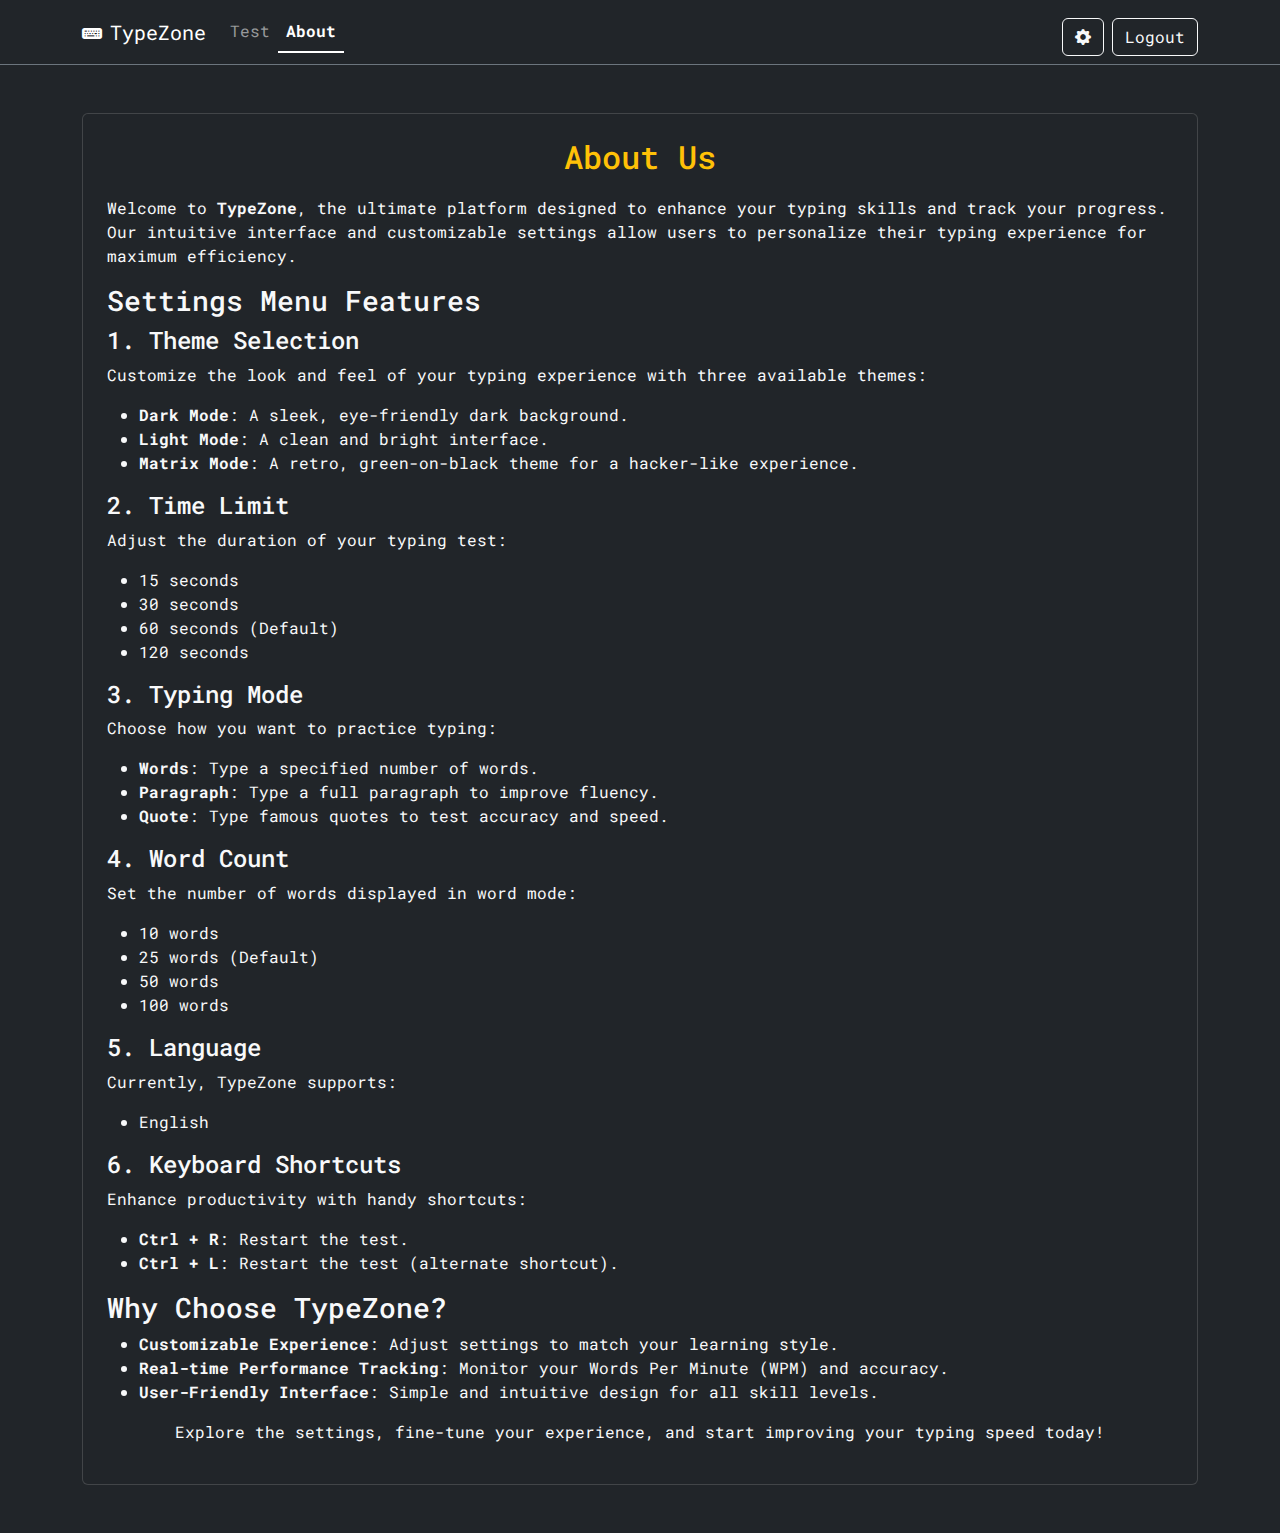
<file: about.html>
<!DOCTYPE html>
<html lang="en">

<head>
    <meta charset="UTF-8">
    <meta name="viewport" content="width=device-width, initial-scale=1.0">
    <title>About - TypeZone</title>
    <link rel="icon" href="logo.jpg">
    <link href="https://cdn.jsdelivr.net/npm/bootstrap@5.3.0/dist/css/bootstrap.min.css" rel="stylesheet">
    <link href="https://fonts.googleapis.com/css2?family=Roboto+Mono:wght@400;700&display=swap" rel="stylesheet">
    <link rel="stylesheet" href="https://cdn.jsdelivr.net/npm/bootstrap-icons@1.11.0/font/bootstrap-icons.css">
    <link rel="stylesheet" href="styles.css">
</head>

<body class="bg-dark" data-bs-theme="dark">
    <!-- Settings Modal -->
    <div class="modal fade" id="settingsModal" tabindex="-1" aria-hidden="true">
        <div class="modal-dialog modal-lg">
            <div class="modal-content">
                <div class="modal-header border-secondary">
                    <h5 class="modal-title">Settings</h5>
                    <button type="button" class="btn-close btn-close-white" data-bs-dismiss="modal"></button>
                </div>
                <div class="modal-body">
                    <div class="row">
                        <div class="col-4 setting-item">
                            <div class="setting-label">Theme</div>
                            <select class="form-select" id="themeSelect">
                                <option value="dark">Dark</option>
                                <option value="light">Light</option>
                                <option value="matrix">Matrix</option>
                            </select>
                        </div>
                        <div class="col-4 setting-item">
                            <div class="setting-label">Time Limit</div>
                            <select class="form-select" id="timeLimitSelect">
                                <option value="15">15 seconds</option>
                                <option value="30">30 seconds</option>
                                <option value="60" selected>60 seconds</option>
                                <option value="120">120 seconds</option>
                            </select>
                        </div>
                        <div class="col-4 setting-item">
                            <div class="setting-label">Mode</div>
                            <select class="form-select" id="modeSelect">
                                <option value="words">Words</option>
                                <option value="paragraph">Paragraph</option>
                                <option value="quote">Quote</option>
                            </select>
                        </div>
                    </div>
                </div>
            </div>
        </div>
    </div>

    <!-- Navbar -->
    <nav class="navbar navbar-expand-lg navbar-dark border-bottom border-secondary">
        <div class="container">
            <a class="navbar-brand" href="#">
                <i class="bi bi-keyboard-fill me-2"></i>TypeZone
            </a>
            <button class="navbar-toggler" type="button" data-bs-toggle="collapse" data-bs-target="#navbarNav">
                <span class="navbar-toggler-icon"></span>
            </button>
            <div class="collapse navbar-collapse" id="navbarNav">
                <ul class="navbar-nav me-auto">
                    <li class="nav-item">
                        <a class="nav-link" href="index.html">Test</a>
                    </li>
                    <li class="nav-item">
                        <a class="nav-link active" href="#">About</a>
                    </li>
                </ul>
                <div class="d-flex">
                    <button class="btn btn-outline-light me-2" data-bs-toggle="modal" data-bs-target="#settingsModal">
                        <span class="bi bi-gear-fill"></span>
                    </button>
                    <button class="btn btn-outline-light" href="login.html" onclick="logout()">
                        <span>Logout</span>
                    </button>
                </div>
            </div>
        </div>
    </nav>

    <!-- Content -->
    <div class="container py-5">
        <div class="card bg-dark text-light p-4">
            <h2 class="text-center text-warning">About Us</h2>
            <p>Welcome to <strong>TypeZone</strong>, the ultimate platform designed to enhance your typing skills and track your progress. Our intuitive interface and customizable settings allow users to personalize their typing experience for maximum efficiency.</p>

            <h3>Settings Menu Features</h3>
            <h4>1. Theme Selection</h4>
            <p>Customize the look and feel of your typing experience with three available themes:</p>
            <ul>
                <li><strong>Dark Mode</strong>: A sleek, eye-friendly dark background.</li>
                <li><strong>Light Mode</strong>: A clean and bright interface.</li>
                <li><strong>Matrix Mode</strong>: A retro, green-on-black theme for a hacker-like experience.</li>
            </ul>

            <h4>2. Time Limit</h4>
            <p>Adjust the duration of your typing test:</p>
            <ul>
                <li>15 seconds</li>
                <li>30 seconds</li>
                <li>60 seconds (Default)</li>
                <li>120 seconds</li>
            </ul>

            <h4>3. Typing Mode</h4>
            <p>Choose how you want to practice typing:</p>
            <ul>
                <li><strong>Words</strong>: Type a specified number of words.</li>
                <li><strong>Paragraph</strong>: Type a full paragraph to improve fluency.</li>
                <li><strong>Quote</strong>: Type famous quotes to test accuracy and speed.</li>
            </ul>

            <h4>4. Word Count</h4>
            <p>Set the number of words displayed in word mode:</p>
            <ul>
                <li>10 words</li>
                <li>25 words (Default)</li>
                <li>50 words</li>
                <li>100 words</li>
            </ul>

            <h4>5. Language</h4>
            <p>Currently, TypeZone supports:</p>
            <ul>
                <li>English</li>
            </ul>

            <h4>6. Keyboard Shortcuts</h4>
            <p>Enhance productivity with handy shortcuts:</p>
            <ul>
                <li><strong>Ctrl + R</strong>: Restart the test.</li>
                <li><strong>Ctrl + L</strong>: Restart the test (alternate shortcut).</li>
            </ul>

            <h3>Why Choose TypeZone?</h3>
            <ul>
                <li><strong>Customizable Experience</strong>: Adjust settings to match your learning style.</li>
                <li><strong>Real-time Performance Tracking</strong>: Monitor your Words Per Minute (WPM) and accuracy.</li>
                <li><strong>User-Friendly Interface</strong>: Simple and intuitive design for all skill levels.</li>
            </ul>
            <p class="text-center">Explore the settings, fine-tune your experience, and start improving your typing speed today!</p>
        </div>
    </div>

    <script src="https://cdn.jsdelivr.net/npm/bootstrap@5.3.0/dist/js/bootstrap.bundle.min.js"></script>
</body>

</html>
</file>
<file: styles.css>
/* Custom Styles */
:root {
    --theme-bg: #232323;
    --theme-text: #e2b714;
    --theme-cursor: #e2b714;
    --theme-incorrect: #ca4754;
    --theme-correct: #7ec699;
    --theme-quote: #e2b714;
    --caret-style: block;
}

body {
    min-height: 100vh;
    font-family: 'Roboto Mono', 'Fira Code', monospace;
    background-color: var(--theme-bg) !important;
    color: var(--theme-text) !important;

}

.text-display {
    font-family: 'Roboto Mono', 'Fira Code', monospace;
    font-size: 1.5rem;
    line-height: 1.6;
    min-height: 120px;
    padding: 1rem;
    border-radius: 8px;
    background-color: rgba(255, 255, 255, 0.05);
    border: 2px solid rgba(255, 255, 255, 0.1);
}

.text-display.active {
    border-color: var(--theme-text) !important;
}

textarea {
    font-family: 'Roboto Mono', 'Fira Code', monospace;
    font-size: 1.5rem;
    background-color: rgba(255, 255, 255, 0.05) !important;
    border: 2px solid rgba(255, 255, 255, 0.1) !important;
    color: var(--theme-text) !important;
}

textarea:focus {
    background-color: rgba(255, 255, 255, 0.08) !important;
    border-color: var(--theme-text) !important;
    color: var(--theme-text) !important;
}

.page {
    display: none;
    animation: fadeIn 0.3s ease-in-out;
}

.page.active {
    display: block;
}

/* Character highlighting */
.correct {
    color: var(--theme-correct);
}

.incorrect {
    color: var(--theme-incorrect);
    text-decoration: underline;
}

.current {
    background-color: var(--theme-cursor);
    color: var(--theme-bg);
    border-radius: 2px;
    animation: caretBlink 1s infinite;
}

/* Caret Styles */
.caret-block .current {
    border-left: 2px solid var(--theme-cursor);
}

.caret-underline .current {
    border-bottom: 2px solid var(--theme-cursor);
}

.caret-outline .current {
    outline: 2px solid var(--theme-cursor);
    outline-offset: 2px;
}

/* Statistics Grid */
.stats-grid {
    display: grid;
    grid-template-columns: repeat(auto-fit, minmax(150px, 1fr));
    gap: 1rem;
    margin-top: 2rem;
}

.stat-item {
    background-color: rgba(255, 255, 255, 0.05);
    padding: 1rem;
    border-radius: 8px;
    text-align: center;
}

.stat-value {
    font-size: 2rem;
    font-weight: bold;
    color: var(--theme-text);
}

.stat-label {
    font-size: 0.9rem;
    opacity: 0.8;
}

/* Animations */
@keyframes fadeIn {
    from {
        opacity: 0;
    }

    to {
        opacity: 1;
    }
}

@keyframes caretBlink {

    0%,
    100% {
        opacity: 1;
    }

    50% {
        opacity: 0;
    }
}

/* Custom Form Controls */
.form-control,
.form-select {
    background-color: rgba(255, 255, 255, 0.05) !important;
    border: 2px solid rgba(255, 255, 255, 0.1) !important;
    color: var(--theme-text) !important;
}

.form-control:focus,
.form-select:focus {
    background-color: rgba(255, 255, 255, 0.08) !important;
    border-color: var(--theme-text) !important;
    box-shadow: none !important;
}

/* Custom Button Styles */
.btn-custom {
    background-color: var(--theme-text);
    color: var(--theme-bg);
    border: none;
    padding: 0.5rem 1.5rem;
    border-radius: 4px;
    transition: all 0.3s ease;
}

.btn-custom:hover {
    opacity: 0.9;
    transform: translateY(-1px);
}

/* Progress Bar */
.progress {
    height: 4px;
    background-color: rgba(255, 255, 255, 0.1);
    margin-top: 1rem;
}

.progress-bar {
    background-color: var(--theme-text);
    transition: width 0.3s ease-in-out;
}

/* Settings Panel */
/* .settings-grid {
    display: grid;
    grid-template-columns: repeat(auto-fit, minmax(200px, 1fr));
    gap: 1rem;
    margin-top: 1rem;
} */

.setting-item {
    background-color: rgba(255, 255, 255, 0.05);
    width: 240px;
    padding: 15px 3px;
    border-radius: 8px;
    margin: 10px;
}

.setting-label {
    font-size: 0.9rem;
    opacity: 0.8;
    margin-bottom: 0.5rem;
}

/* Keyboard Shortcuts */
/* .keyboard-shortcuts {
    display: grid;
    grid-template-columns: auto 1fr;
    gap: 0.5rem 1rem;
    margin-top: 1rem;
} */

/* .key {
    background-color: rgba(255, 255, 255, 0.1);
    padding: 0.25rem 0.5rem;
    border-radius: 4px;
    font-size: 0.9rem;
    font-weight: bold;
} */

/* Responsive Design */
/* @media (max-width: 768px) {
    .text-display, textarea {
        font-size: 1.2rem;
    }
    
    .stats-grid {
        grid-template-columns: repeat(2, 1fr);
    }
    
    .settings-grid {
        grid-template-columns: 1fr;
    }
} */
#form-container {
    position: absolute;
    left: 10%;
    top: 50%;
    transform: translateY(-50%);
    width: 400px;
    padding: 20px;
    background: rgba(0, 0, 0, 0.8);
    border-radius: 8px;
    color: white;
}

#form-title {
    text-align: center;
    margin-bottom: 15px;
}

#tab-container {
    display: flex;
    justify-content: space-around;
    margin-bottom: 15px;
}

.tab {
    background: transparent;
    color: white;
    border: none;
    font-size: 16px;
    cursor: pointer;
    padding: 5px 10px;
}

.active {
    font-weight: bold;
    border-bottom: 2px solid white;
}

input {
    width: 100%;
    padding: 8px;
    margin: 5px 0;
    border: 1px solid white;
    border-radius: 5px;
    background: black;
    color: white;
}

button {
    width: 100%;
    padding: 10px;
    border: none;
    border-radius: 5px;
    margin-top: 10px;
    background: #1E90FF;
    color: white;
    font-size: 16px;
    cursor: pointer;
}

.hidden {
    display: none;
}

#contact-container {
    max-width: 600px;
    margin: 50px auto;
    padding: 20px;
    background-color: #1e1e1e;
    border-radius: 8px;
    box-shadow: 0 0 10px rgba(255, 255, 255, 0.1);
}

h2 {
    text-align: center;
    margin-bottom: 20px;
}

.form-label {
    font-weight: bold;
}

.form-control {
    background-color: #333;
    color: #fff;
    border: 1px solid #555;
}

.form-control:focus {
    background-color: #444;
    color: #fff;
}

.btn-primary {
    background-color: #007bff;
    border: none;
}

.btn-primary:hover {
    background-color: #0056b3;
}

#login-btn:hover {
    background-color: var(--bs-success);
}

#signup-btn:hover {
    background-color: var(--bs-success);
}
</file>
